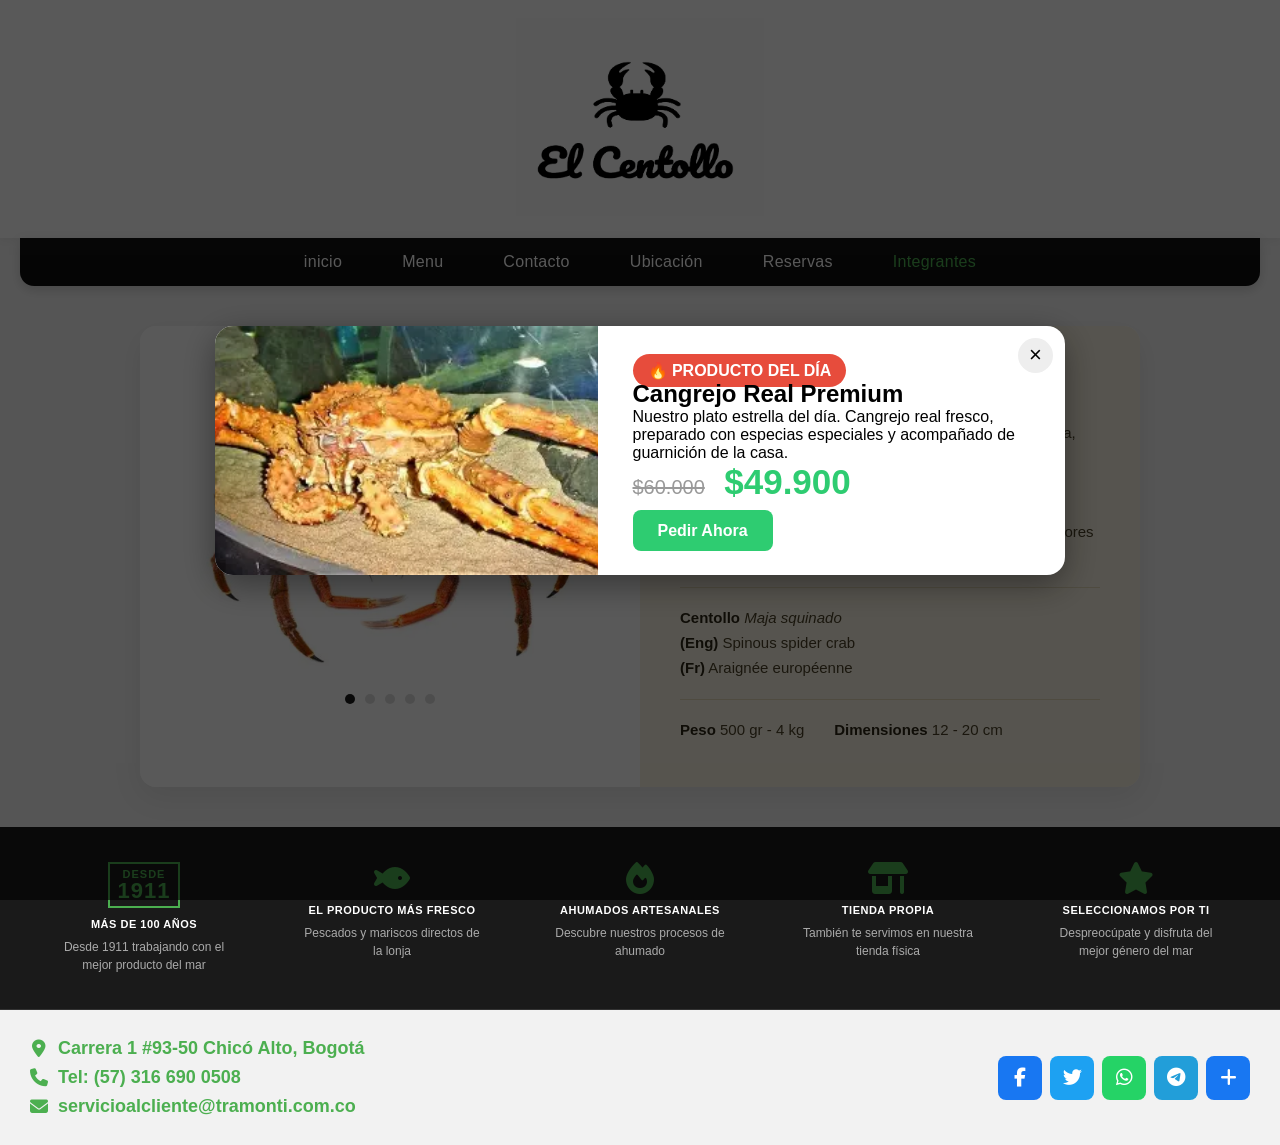
<file: index.html>
<!DOCTYPE html>
<html lang="es">
<head>
    <meta charset="UTF-8">
    <title>El Centollo</title>
    <link rel="stylesheet" href="https://cdnjs.cloudflare.com/ajax/libs/font-awesome/6.5.1/css/all.min.css">
    <link rel="stylesheet" href="styl.css">
</head>
<body>

    <header>
       <img src="img/logo.png" width="20%" >
        
    </header>

    <nav>
        <ul>
             <li><a href="index.html">inicio</a></li>
            <li><a href="menu.html">Menu</a></li>
            <li><a href="contacto.html">Contacto</a></li>
            <li><a href="ubicacion.html">Ubicación</a></li>
            <li><a href="reservas.html">Reservas</a></li>
            <li><a href="integrantes.html" style="color:#4caf50;">Integrantes</a></li>
        </ul>
    </nav>

   <!-- POPUP PRODUCTO DEL DÍA -->
<div id="popupProducto" class="popup-overlay">

    <div class="popup-producto">

        <button class="cerrar-popup" onclick="cerrarPopup()">&times;</button>

        <img src="img/cangrejo.jpg" alt="Producto del Día">

        <div class="popup-info">

            <span class="etiqueta">🔥 PRODUCTO DEL DÍA</span>

            <h2>Cangrejo Real Premium</h2>

            <p>
                Nuestro plato estrella del día. Cangrejo real fresco,
                preparado con especias especiales y acompañado de guarnición
                de la casa.
            </p>

            <div class="precio-dia">
                <del>$60.000</del>
                <span>$49.900</span>
            </div>

            <a href="menu.html" class="btn-dia">Pedir Ahora</a>

        </div>

    </div>
<script>

window.onload = function(){

    if(sessionStorage.getItem("popupProducto")=="cerrado"){
        document.getElementById("popupProducto").style.display="none";
    }

}

function cerrarPopup(){

    document.getElementById("popupProducto").style.display="none";
    sessionStorage.setItem("popupProducto","cerrado");

}

</script>
</div>
    </section>
    <script>
        // Cambia esta línea a "false" si quieres desactivar la promo
        // por completo (para todos los visitantes, sin botón de cierre).
        const mostrarPromo = true;

        const promoDia = document.getElementById('promoDia');

        if (!mostrarPromo) {
            promoDia.style.display = 'none';
        } else {
            // Si el visitante ya la cerró en esta sesión, no volver a mostrarla
            if (sessionStorage.getItem('promoCerrada') === 'true') {
                promoDia.style.display = 'none';
            }
            document.getElementById('cerrarPromo').addEventListener('click', () => {
                promoDia.style.display = 'none';
                sessionStorage.setItem('promoCerrada', 'true');
            });
        }
    </script>
    <!-- ===================== FIN PROMOCIÓN DEL DÍA ===================== -->

    <div class="contenedor">

        <div class="slider">
            <div class="slider-img-wrap">
                <img id="imagen" src="img/centolio.jpg" alt="Centollo">
            </div>
            <div class="dots" id="dots"></div>
        </div>

        <div class="info">
            <h2 id="titulo">Centollo</h2>
            <p id="descripcion">
                También conocido como Changurro o Txangurro, Cámbara, Araña, Cranca, Pateiro, Bruño o Cangrejo velludo. Es un <strong>crustáceo braquiuro</strong> y decápodo. Pertenece a la familia Majidae, la misma que los Cangrejos. Vive en la costa en fondos rocosos o arenosos. Habita en profundidades mayores de 100m.
            </p>

            <hr>

            <p><strong id="nombreComun">Centollo</strong> <em id="nombreCientifico">Maja squinado</em></p>
            <p><strong>(Eng)</strong> <span id="nombreEng">Spinous spider crab</span></p>
            <p><strong>(Fr)</strong> <span id="nombreFr">Araignée européenne</span></p>

            <hr>

            <p class="fila-datos">
                <span><strong>Peso</strong> <span id="peso">500 gr - 4 kg</span></span>
                <span><strong>Dimensiones</strong> <span id="dimensiones">12 - 20 cm</span></span>
            </p>
        </div>

    </div>
<script>
const datos = [
{
    imagen:"img/centolio.jpg",
    titulo:"Centollo",
    descripcion:"También conocido como Changurro o Txangurro, Cámbara, Araña, Cranca, Pateiro, Bruño o Cangrejo velludo. Es un <strong>crustáceo braquiuro</strong> y decápodo. Pertenece a la familia Majidae, la misma que los Cangrejos. Vive en la costa en fondos rocosos o arenosos. Habita en profundidades mayores de 100m.",
    nombreComun:"Centollo",
    nombreCientifico:"Maja squinado",
    nombreEng:"Spinous spider crab",
    nombreFr:"Araignée européenne",
    peso:"500 gr - 4 kg",
    dimensiones:"12 - 20 cm"
},
{
    imagen:"img/langosta.jpg",
    titulo:"Langosta",
    descripcion:"También conocida como Langosta europea o Langosta roja. Es un <strong>crustáceo decápodo</strong> sin pinzas delanteras, reconocible por sus largas antenas y su caparazón espinoso. Pertenece a la familia Palinuridae. Vive en fondos rocosos de aguas templadas, escondida en cuevas y grietas.",
    nombreComun:"Langosta",
    nombreCientifico:"Palinurus elephas",
    nombreEng:"European spiny lobster",
    nombreFr:"Langouste rouge",
    peso:"1 - 6 kg",
    dimensiones:"20 - 60 cm"
},
{
    imagen:"img/camaron.jpg",
    titulo:"Camarón",
    descripcion:"También conocido como Gamba o Quisquilla. Es un <strong>crustáceo decápodo</strong> de cuerpo alargado y caparazón delgado y translúcido. Vive en ríos, estuarios y fondos marinos de poca profundidad. Es uno de los mariscos más consumidos del mundo por su versatilidad en la cocina.",
    nombreComun:"Camarón",
    nombreCientifico:"Litopenaeus vannamei",
    nombreEng:"Whiteleg shrimp",
    nombreFr:"Crevette blanche",
    peso:"10 - 50 gr",
    dimensiones:"5 - 20 cm"
},
{
    imagen:"img/pulpo.jpg",
    titulo:"Pulpo",
    descripcion:"También conocido como Pulpo común o Pulpo de roca. Es un <strong>molusco cefalópodo</strong> sin esqueleto interno, dotado de ocho tentáculos cubiertos de ventosas que utiliza para desplazarse, camuflarse y capturar alimento. Habita en fondos rocosos y arenosos de aguas costeras.",
    nombreComun:"Pulpo",
    nombreCientifico:"Octopus vulgaris",
    nombreEng:"Common octopus",
    nombreFr:"Poulpe commun",
    peso:"1 - 15 kg",
    dimensiones:"30 - 100 cm"
},
{
    imagen:"img/cangrejo.jpg",
    titulo:"Cangrejo Real",
    descripcion:"También conocido como King Crab o Cangrejo real rojo. Es un <strong>crustáceo decápodo</strong> de gran tamaño, con caparazón cubierto de espinas y patas extremadamente largas. Habita en aguas frías del norte del océano Pacífico, a gran profundidad.",
    nombreComun:"Cangrejo Real",
    nombreCientifico:"Paralithodes camtschaticus",
    nombreEng:"Red king crab",
    nombreFr:"Crabe royal",
    peso:"2 - 10 kg",
    dimensiones:"hasta 1,5 m"
}
];

let indice = 0;
let temporizador;

const elImagen = document.getElementById("imagen");
const elTitulo = document.getElementById("titulo");
const elDescripcion = document.getElementById("descripcion");
const elNombreComun = document.getElementById("nombreComun");
const elNombreCientifico = document.getElementById("nombreCientifico");
const elNombreEng = document.getElementById("nombreEng");
const elNombreFr = document.getElementById("nombreFr");
const elPeso = document.getElementById("peso");
const elDimensiones = document.getElementById("dimensiones");
const contenedorDots = document.getElementById("dots");

datos.forEach((item, i) => {
    const dot = document.createElement("button");
    dot.classList.add("dot");
    dot.setAttribute("aria-label", item.titulo);
    if(i === 0) dot.classList.add("active");
    dot.addEventListener("click", () => {
        mostrar(i);
        reiniciarAutoplay();
    });
    contenedorDots.appendChild(dot);
});

function mostrar(i){
    indice = i;
    const item = datos[indice];

    elImagen.style.opacity = 0;

    setTimeout(() => {
        elImagen.src = item.imagen;
        elImagen.alt = item.titulo;
        elTitulo.textContent = item.titulo;
        elDescripcion.innerHTML = item.descripcion;
        elNombreComun.textContent = item.nombreComun;
        elNombreCientifico.textContent = item.nombreCientifico;
        elNombreEng.textContent = item.nombreEng;
        elNombreFr.textContent = item.nombreFr;
        elPeso.textContent = item.peso;
        elDimensiones.textContent = item.dimensiones;
        elImagen.style.opacity = 1;
    }, 150);

    document.querySelectorAll(".dot").forEach((d, di) => {
        d.classList.toggle("active", di === indice);
    });
}

function siguiente(){
    let nuevo = indice + 1;
    if(nuevo >= datos.length) nuevo = 0;
    mostrar(nuevo);
}

function reiniciarAutoplay(){
    clearInterval(temporizador);
    temporizador = setInterval(siguiente, 4000);
}

reiniciarAutoplay();
</script>
    </main>
    
 
    <!-- FOOTER -->
    <footer class="main-footer">
        <div class="footer-features">
            <div class="feature-item">
                <div class="icon-placeholder">DESDE <span>1911</span></div>
                <h3>MÁS DE 100 AÑOS</h3>
                <p>Desde 1911 trabajando con el mejor producto del mar</p>
            </div>
            <div class="feature-item">
                <i class="fa-solid fa-fish feature-icon"></i>
                <h3>EL PRODUCTO MÁS FRESCO</h3>
                <p>Pescados y mariscos directos de la lonja</p>
            </div>
            <div class="feature-item">
                <i class="fa-solid fa-fire feature-icon"></i>
                <h3>AHUMADOS ARTESANALES</h3>
                <p>Descubre nuestros procesos de ahumado</p>
            </div>
            <div class="feature-item">
                <i class="fa-solid fa-shop feature-icon"></i>
                <h3>TIENDA PROPIA</h3>
                <p>También te servimos en nuestra tienda física</p>
            </div>
            <div class="feature-item">
                <i class="fa-solid fa-star feature-icon"></i>
                <h3>SELECCIONAMOS POR TI</h3>
                <p>Despreocúpate y disfruta del mejor género del mar</p>
            </div>
        </div>
        <div class="footer-info">
            <div class="contact-details">
                <p><i class="fa-solid fa-location-dot"></i> Carrera 1 #93-50 Chicó Alto, Bogotá</p>
                <p><i class="fa-solid fa-phone"></i> Tel: (57) 316 690 0508</p>
                <p><i class="fa-solid fa-envelope"></i> servicioalcliente@tramonti.com.co</p>
            </div>
            <div class="social-share">
                <a href="#" class="social-btn facebook"><i class="fa-brands fa-facebook-f"></i></a>
                <a href="#" class="social-btn twitter"><i class="fa-brands fa-twitter"></i></a>
                <a href="#" class="social-btn whatsapp"><i class="fa-brands fa-whatsapp"></i></a>
                <a href="#" class="social-btn telegram"><i class="fa-brands fa-telegram"></i></a>
                <a href="#" class="social-btn plus"><i class="fa-solid fa-plus"></i></a>
            </div>
        </div>
    </footer>

    <!-- MODAL INTEGRANTES -->
    <div class="modal-overlay" id="modalIntegrantes">
        <div class="modal-box">
            <button class="modal-close" onclick="document.getElementById('modalIntegrantes').classList.remove('active')">&times;</button>
            <h2><i class="fa-solid fa-users"></i> Integrantes</h2>
            <ul>
                <li><i class="fa-solid fa-user"></i> Nombre Apellido 1</li>
                <li><i class="fa-solid fa-user"></i> Nombre Apellido 2</li>
                <li><i class="fa-solid fa-user"></i> Nombre Apellido 3</li>
                <li><i class="fa-solid fa-user"></i> Nombre Apellido 4</li>
            </ul>
        </div>
    </div>
    <script>
    const btnIntegrantes = document.getElementById('btnIntegrantes');
    if(btnIntegrantes){
        btnIntegrantes.addEventListener('click', function(){
            document.getElementById('modalIntegrantes').classList.add('active');
        });
    }
    document.getElementById('modalIntegrantes').addEventListener('click', function(e){
        if(e.target === this) this.classList.remove('active');
    });
    </script>

</body>
</html>
</file>
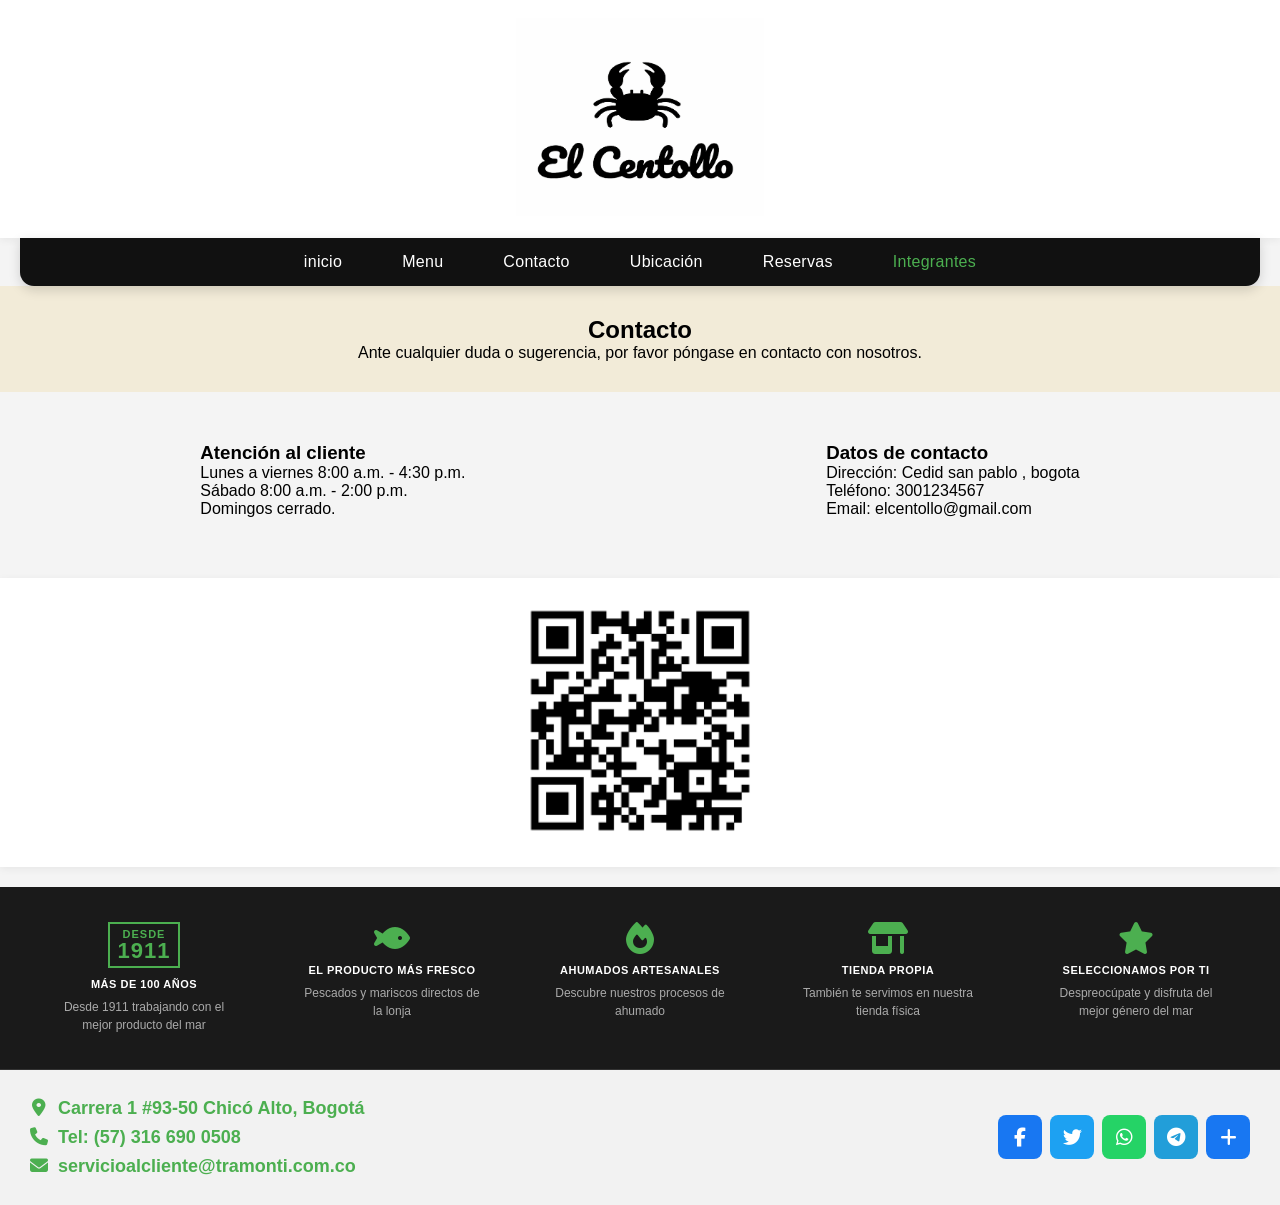
<file: contacto.html>
<!DOCTYPE html>
<html lang="es">
<head>
    <meta charset="UTF-8">
    <title>El Centollo - Integrantes</title>
    <link rel="stylesheet" href="https://cdnjs.cloudflare.com/ajax/libs/font-awesome/6.5.1/css/all.min.css">
    <link rel="stylesheet" href="styl.css">
    <style>
        .integrantes-section {
            max-width: 900px;
            margin: 40px auto;
            padding: 0 20px;
            text-align: center;
        }

        .integrantes-section h2 {
            font-size: 32px;
            margin-bottom: 10px;
            color: #111;
        }

        .integrantes-section p.subtitulo {
            color: #777;
            margin-bottom: 40px;
            font-size: 15px;
        }

        .integrantes-grid {
            display: flex;
            justify-content: center;
            gap: 50px;
            flex-wrap: wrap;
        }

        .integrante-card {
            background: white;
            border-radius: 12px;
            box-shadow: 0 4px 16px rgba(0,0,0,0.10);
            padding: 30px 30px 24px;
            width: 280px;
            text-align: center;
            transition: transform 0.2s;
        }

        .integrante-card:hover {
            transform: translateY(-4px);
        }

        .foto-placeholder {
            width: 160px;
            height: 160px;
            border-radius: 50%;
            background: #f0f0f0;
            border: 3px dashed #4caf50;
            margin: 0 auto 20px;
            display: flex;
            flex-direction: column;
            align-items: center;
            justify-content: center;
            overflow: hidden;
            cursor: pointer;
            position: relative;
        }

        .foto-placeholder i {
            font-size: 40px;
            color: #bbb;
            margin-bottom: 6px;
        }

        .foto-placeholder span {
            font-size: 12px;
            color: #aaa;
        }

        .foto-placeholder img {
            width: 100%;
            height: 100%;
            object-fit: cover;
            display: none;
            position: absolute;
            top: 0; left: 0;
        }

        .foto-placeholder input[type="file"] {
            position: absolute;
            opacity: 0;
            width: 100%;
            height: 100%;
            cursor: pointer;
        }

        .integrante-card h3 {
            font-size: 18px;
            color: #222;
            margin-bottom: 4px;
        }

        .integrante-card .rol {
            font-size: 13px;
            color: #4caf50;
            font-weight: bold;
            text-transform: uppercase;
            letter-spacing: 0.5px;
            margin-bottom: 10px;
        }

        .integrante-card p {
            font-size: 13px;
            color: #777;
            line-height: 1.5;
        }

        .titulo-pagina {
            padding: 30px 20px 5px;
            font-size: 35px;
            text-align: center;
            color: #111;
        }
    </style>
</head>
<body>

    <header>
       <img src="img/logo.png" width="20%" >
    </header>

    <nav>
        <ul>
            <li><a href="index.html">inicio</a></li>
            <li><a href="menu.html">Menu</a></li>
            <li><a href="contacto.html">Contacto</a></li>
            <li><a href="ubicacion.html">Ubicación</a></li>
            <li><a href="reservas.html">Reservas</a></li>
            <li><a href="integrantes.html" style="color:#4caf50;">Integrantes</a></li>
        </ul>
    </nav>

<div class="caja-contacto">
<h2>Contacto</h2>
<p>
Ante cualquier duda o sugerencia, por favor póngase en contacto con nosotros.
</p>
</div>

<div class="datos">

<div>
<h3>Atención al cliente</h3>
<p>Lunes a viernes 8:00 a.m. - 4:30 p.m.</p>
<p>Sábado 8:00 a.m. - 2:00 p.m.</p>
<p>Domingos cerrado.</p>
</div>

<div>
<h3>Datos de contacto</h3>
<p>Dirección: Cedid san pablo , bogota</p>
<p>Teléfono: 3001234567</p>
<p>Email: elcentollo@gmail.com</p>
</div>

</div>
</section>

 <header>
       <img src="img/qr.jpg" width="20%" >
        
    </header>

<script>

let imagenes = [
"https://upload.wikimedia.org/wikipedia/commons/4/43/Maja_squinado.jpg",
"https://upload.wikimedia.org/wikipedia/commons/5/57/Maja_brachydactyla.jpg",
"https://upload.wikimedia.org/wikipedia/commons/d/d6/Spider_crab.jpg",
"https://upload.wikimedia.org/wikipedia/commons/2/2e/Maja_squinado_2.jpg",
"https://upload.wikimedia.org/wikipedia/commons/4/43/Maja_squinado.jpg"
];

let actual = 0;

setInterval(function(){

actual++;

if(actual >= imagenes.length){
actual = 0;
}

document.getElementById("imagenSlider").src = imagenes[actual];

},3000);

</script>

    <!-- FOOTER -->
    <footer class="main-footer">
        <div class="footer-features">
            <div class="feature-item">
                <div class="icon-placeholder">DESDE <span>1911</span></div>
                <h3>MÁS DE 100 AÑOS</h3>
                <p>Desde 1911 trabajando con el mejor producto del mar</p>
            </div>
            <div class="feature-item">
                <i class="fa-solid fa-fish feature-icon"></i>
                <h3>EL PRODUCTO MÁS FRESCO</h3>
                <p>Pescados y mariscos directos de la lonja</p>
            </div>
            <div class="feature-item">
                <i class="fa-solid fa-fire feature-icon"></i>
                <h3>AHUMADOS ARTESANALES</h3>
                <p>Descubre nuestros procesos de ahumado</p>
            </div>
            <div class="feature-item">
                <i class="fa-solid fa-shop feature-icon"></i>
                <h3>TIENDA PROPIA</h3>
                <p>También te servimos en nuestra tienda física</p>
            </div>
            <div class="feature-item">
                <i class="fa-solid fa-star feature-icon"></i>
                <h3>SELECCIONAMOS POR TI</h3>
                <p>Despreocúpate y disfruta del mejor género del mar</p>
            </div>
        </div>
        <div class="footer-info">
            <div class="contact-details">
                <p><i class="fa-solid fa-location-dot"></i> Carrera 1 #93-50 Chicó Alto, Bogotá</p>
                <p><i class="fa-solid fa-phone"></i> Tel: (57) 316 690 0508</p>
                <p><i class="fa-solid fa-envelope"></i> servicioalcliente@tramonti.com.co</p>
            </div>
            <div class="social-share">
                <a href="#" class="social-btn facebook"><i class="fa-brands fa-facebook-f"></i></a>
                <a href="#" class="social-btn twitter"><i class="fa-brands fa-twitter"></i></a>
                <a href="#" class="social-btn whatsapp"><i class="fa-brands fa-whatsapp"></i></a>
                <a href="#" class="social-btn telegram"><i class="fa-brands fa-telegram"></i></a>
                <a href="#" class="social-btn plus"><i class="fa-solid fa-plus"></i></a>
            </div>
        </div>
    </footer>

</body>
</html>
</file>
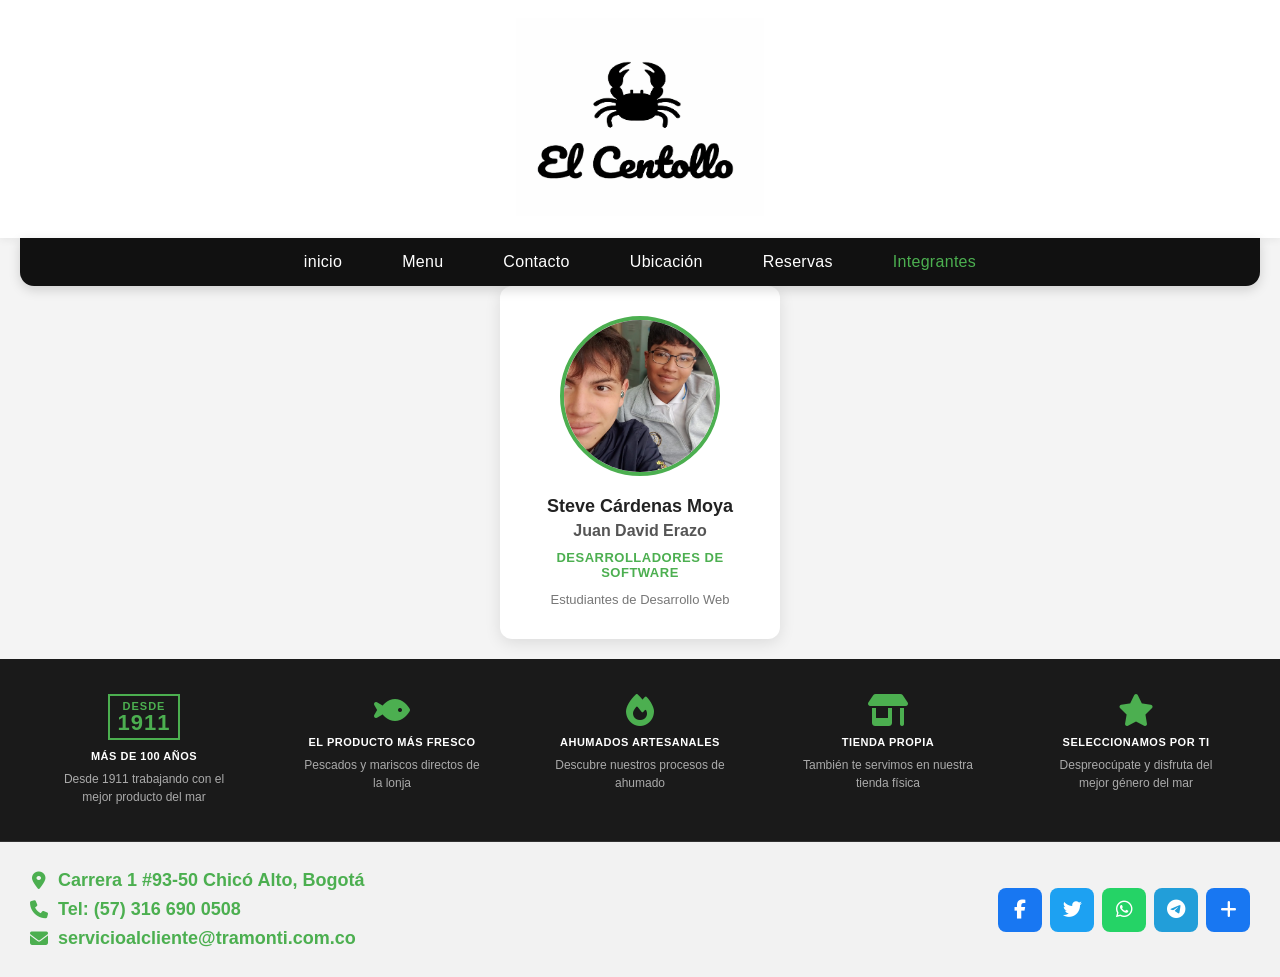
<file: integrantes.html>
<!DOCTYPE html>
<html lang="es">
<head>
    <meta charset="UTF-8">
    <title>El Centollo - Integrantes</title>
    <link rel="stylesheet" href="https://cdnjs.cloudflare.com/ajax/libs/font-awesome/6.5.1/css/all.min.css">
    <link rel="stylesheet" href="styl.css">
    <style>
        .integrantes-section {
            max-width: 900px;
            margin: 40px auto;
            padding: 0 20px;
            text-align: center;
        }

        .integrantes-section h2 {
            font-size: 32px;
            margin-bottom: 10px;
            color: #111;
        }

        .integrantes-section p.subtitulo {
            color: #777;
            margin-bottom: 40px;
            font-size: 15px;
        }

        .integrantes-grid {
            display: flex;
            justify-content: center;
            gap: 50px;
            flex-wrap: wrap;
        }

        .integrante-card {
            background: white;
            border-radius: 12px;
            box-shadow: 0 4px 16px rgba(0,0,0,0.10);
            padding: 30px 30px 24px;
            width: 280px;
            text-align: center;
            transition: transform 0.2s;
        }

        .integrante-card:hover {
            transform: translateY(-4px);
        }

        .foto-placeholder {
            width: 160px;
            height: 160px;
            border-radius: 50%;
            background: #f0f0f0;
            border: 3px dashed #4caf50;
            margin: 0 auto 20px;
            display: flex;
            flex-direction: column;
            align-items: center;
            justify-content: center;
            overflow: hidden;
            cursor: pointer;
            position: relative;
        }

        .foto-placeholder i {
            font-size: 40px;
            color: #bbb;
            margin-bottom: 6px;
        }

        .foto-placeholder span {
            font-size: 12px;
            color: #aaa;
        }

        .foto-placeholder img {
            width: 100%;
            height: 100%;
            object-fit: cover;
            display: none;
            position: absolute;
            top: 0; left: 0;
        }

        .foto-placeholder input[type="file"] {
            position: absolute;
            opacity: 0;
            width: 100%;
            height: 100%;
            cursor: pointer;
        }

        .integrante-card h3 {
            font-size: 18px;
            color: #222;
            margin-bottom: 4px;
        }

        .integrante-card .rol {
            font-size: 13px;
            color: #4caf50;
            font-weight: bold;
            text-transform: uppercase;
            letter-spacing: 0.5px;
            margin-bottom: 10px;
        }

        .integrante-card p {
            font-size: 13px;
            color: #777;
            line-height: 1.5;
        }

        .titulo-pagina {
            padding: 30px 20px 5px;
            font-size: 35px;
            text-align: center;
            color: #111;
        }
        .integrante-card{
    background:white;
    border-radius:12px;
    box-shadow:0 4px 16px rgba(0,0,0,.10);
    padding:30px;
    width:280px;
    text-align:center;
}

.foto-placeholder{
    width:160px;
    height:160px;
    margin:0 auto 20px;
    border-radius:50%;
    overflow:hidden;
    border:4px solid #4caf50;
}

.foto-placeholder img{
    width:100%;
    height:100%;
    object-fit:cover;
    display:block;
}

.integrante-card h3{
    margin-bottom:5px;
    color:#222;
}

.integrante-card h4{
    margin-bottom:10px;
    color:#555;
}

.rol{
    color:#4caf50;
    font-weight:bold;
    margin-bottom:10px;
}
    </style>
</head>
<body>

    <header>
       <img src="img/logo.png" width="20%" >
    </header>

    <nav>
        <ul>
            <li><a href="index.html">inicio</a></li>
            <li><a href="menu.html">Menu</a></li>
            <li><a href="contacto.html">Contacto</a></li>
            <li><a href="ubicacion.html">Ubicación</a></li>
            <li><a href="reservas.html">Reservas</a></li>
            <li><a href="integrantes.html" style="color:#4caf50;">Integrantes</a></li>
        </ul>
    </nav>
<center>
    <div class="integrante-card">

    <div class="foto-placeholder">
        <img src="img/999.jpeg" alt="Steve Cárdenas">
    </div>

    <h3>Steve Cárdenas Moya</h3>
    <h4>Juan David Erazo</h4>

    <div class="rol">
        Desarrolladores de Software
    </div>

    <p>Estudiantes de Desarrollo Web</p>

</div>
</center>
       

         
            

        </div>
    </section>

    <!-- FOOTER -->
    <footer class="main-footer">
        <div class="footer-features">
            <div class="feature-item">
                <div class="icon-placeholder">DESDE <span>1911</span></div>
                <h3>MÁS DE 100 AÑOS</h3>
                <p>Desde 1911 trabajando con el mejor producto del mar</p>
            </div>
            <div class="feature-item">
                <i class="fa-solid fa-fish feature-icon"></i>
                <h3>EL PRODUCTO MÁS FRESCO</h3>
                <p>Pescados y mariscos directos de la lonja</p>
            </div>
            <div class="feature-item">
                <i class="fa-solid fa-fire feature-icon"></i>
                <h3>AHUMADOS ARTESANALES</h3>
                <p>Descubre nuestros procesos de ahumado</p>
            </div>
            <div class="feature-item">
                <i class="fa-solid fa-shop feature-icon"></i>
                <h3>TIENDA PROPIA</h3>
                <p>También te servimos en nuestra tienda física</p>
            </div>
            <div class="feature-item">
                <i class="fa-solid fa-star feature-icon"></i>
                <h3>SELECCIONAMOS POR TI</h3>
                <p>Despreocúpate y disfruta del mejor género del mar</p>
            </div>
        </div>
        <div class="footer-info">
            <div class="contact-details">
                <p><i class="fa-solid fa-location-dot"></i> Carrera 1 #93-50 Chicó Alto, Bogotá</p>
                <p><i class="fa-solid fa-phone"></i> Tel: (57) 316 690 0508</p>
                <p><i class="fa-solid fa-envelope"></i> servicioalcliente@tramonti.com.co</p>
            </div>
            <div class="social-share">
                <a href="#" class="social-btn facebook"><i class="fa-brands fa-facebook-f"></i></a>
                <a href="#" class="social-btn twitter"><i class="fa-brands fa-twitter"></i></a>
                <a href="#" class="social-btn whatsapp"><i class="fa-brands fa-whatsapp"></i></a>
                <a href="#" class="social-btn telegram"><i class="fa-brands fa-telegram"></i></a>
                <a href="#" class="social-btn plus"><i class="fa-solid fa-plus"></i></a>
            </div>
        </div>
    </footer>

    <script>
    function cargarFoto(input, imgId, placeholderId) {
        const file = input.files[0];
        if (!file) return;
        const reader = new FileReader();
        reader.onload = function(e) {
            const img = document.getElementById(imgId);
            img.src = e.target.result;
            img.style.display = 'block';
            const ph = document.getElementById(placeholderId);
            ph.querySelector('i').style.display = 'none';
            ph.querySelector('span').style.display = 'none';
        };
        reader.readAsDataURL(file);
    }
    </script>

</body>
</html>
</file>
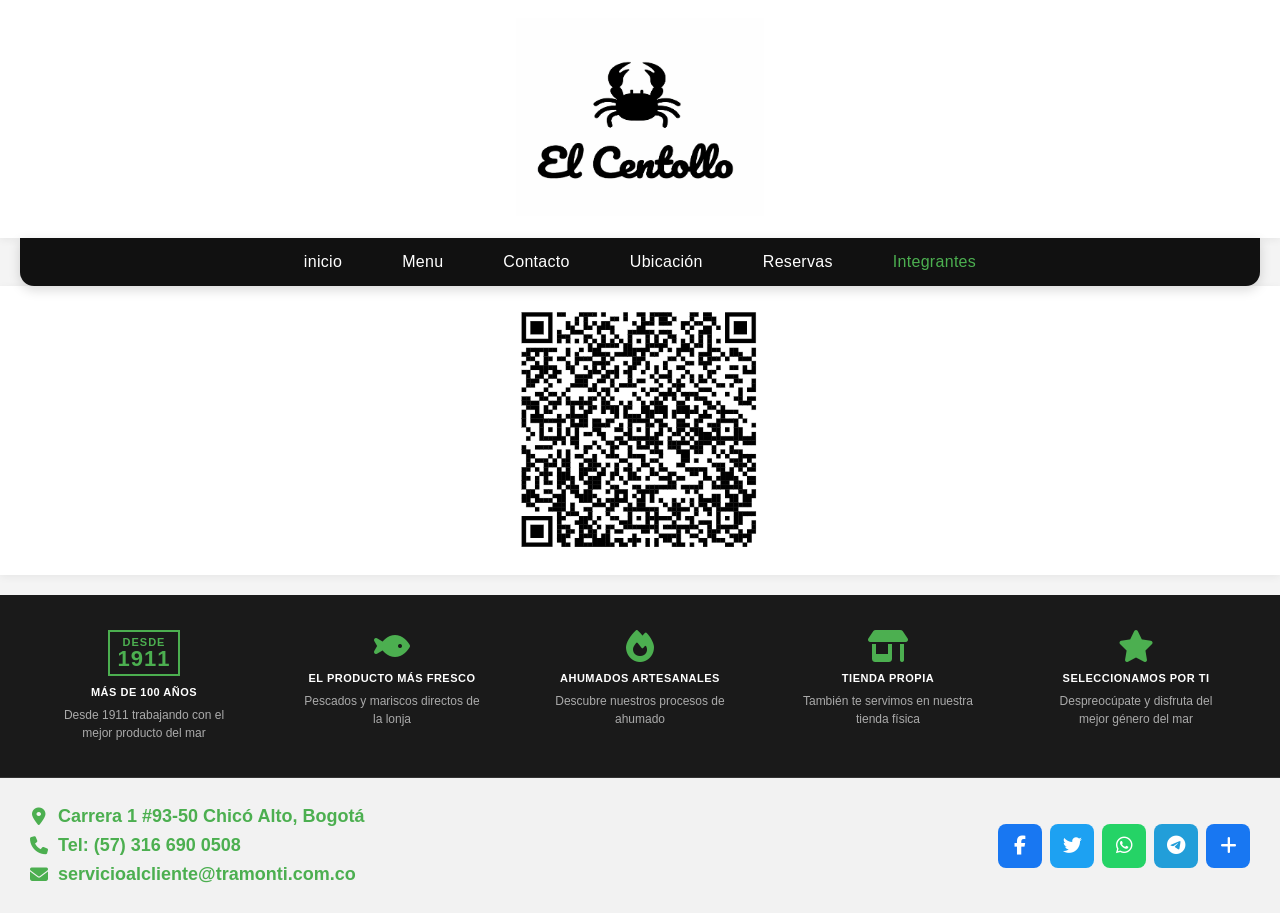
<file: reservas.html>
<!DOCTYPE html>
<html lang="es">
<head>
    <meta charset="UTF-8">
    <title>El Centollo - Integrantes</title>
    <link rel="stylesheet" href="https://cdnjs.cloudflare.com/ajax/libs/font-awesome/6.5.1/css/all.min.css">
    <link rel="stylesheet" href="styl.css">
    <style>
        .integrantes-section {
            max-width: 900px;
            margin: 40px auto;
            padding: 0 20px;
            text-align: center;
        }

        .integrantes-section h2 {
            font-size: 32px;
            margin-bottom: 10px;
            color: #111;
        }

        .integrantes-section p.subtitulo {
            color: #777;
            margin-bottom: 40px;
            font-size: 15px;
        }

        .integrantes-grid {
            display: flex;
            justify-content: center;
            gap: 50px;
            flex-wrap: wrap;
        }

        .integrante-card {
            background: white;
            border-radius: 12px;
            box-shadow: 0 4px 16px rgba(0,0,0,0.10);
            padding: 30px 30px 24px;
            width: 280px;
            text-align: center;
            transition: transform 0.2s;
        }

        .integrante-card:hover {
            transform: translateY(-4px);
        }

        .foto-placeholder {
            width: 160px;
            height: 160px;
            border-radius: 50%;
            background: #f0f0f0;
            border: 3px dashed #4caf50;
            margin: 0 auto 20px;
            display: flex;
            flex-direction: column;
            align-items: center;
            justify-content: center;
            overflow: hidden;
            cursor: pointer;
            position: relative;
        }

        .foto-placeholder i {
            font-size: 40px;
            color: #bbb;
            margin-bottom: 6px;
        }

        .foto-placeholder span {
            font-size: 12px;
            color: #aaa;
        }

        .foto-placeholder img {
            width: 100%;
            height: 100%;
            object-fit: cover;
            display: none;
            position: absolute;
            top: 0; left: 0;
        }

        .foto-placeholder input[type="file"] {
            position: absolute;
            opacity: 0;
            width: 100%;
            height: 100%;
            cursor: pointer;
        }

        .integrante-card h3 {
            font-size: 18px;
            color: #222;
            margin-bottom: 4px;
        }

        .integrante-card .rol {
            font-size: 13px;
            color: #4caf50;
            font-weight: bold;
            text-transform: uppercase;
            letter-spacing: 0.5px;
            margin-bottom: 10px;
        }

        .integrante-card p {
            font-size: 13px;
            color: #777;
            line-height: 1.5;
        }

        .titulo-pagina {
            padding: 30px 20px 5px;
            font-size: 35px;
            text-align: center;
            color: #111;
        }
    </style>
</head>
<body>

    <header>
       <img src="img/logo.png" width="20%" >
    </header>


    <nav>
        <ul>
            <li><a href="index.html">inicio</a></li>
            <li><a href="menu.html">Menu</a></li>
            <li><a href="contacto.html">Contacto</a></li>
            <li><a href="ubicacion.html">Ubicación</a></li>
            <li><a href="reservas.html">Reservas</a></li>
            <li><a href="integrantes.html" style="color:#4caf50;">Integrantes</a></li>
        </ul>
    </nav>

<section id="reservas">

 <header>
       <img src="img/qr2.png" width="20%" >
        
    </header>

<script>

let imagenes = [
"https://upload.wikimedia.org/wikipedia/commons/4/43/Maja_squinado.jpg",
"https://upload.wikimedia.org/wikipedia/commons/5/57/Maja_brachydactyla.jpg",
"https://upload.wikimedia.org/wikipedia/commons/d/d6/Spider_crab.jpg",
"https://upload.wikimedia.org/wikipedia/commons/2/2e/Maja_squinado_2.jpg",
"https://upload.wikimedia.org/wikipedia/commons/4/43/Maja_squinado.jpg"
];

let actual = 0;

setInterval(function(){

actual++;

if(actual >= imagenes.length){
actual = 0;
}

document.getElementById("imagenSlider").src = imagenes[actual];

},3000);

</script>

    <!-- FOOTER -->
    <footer class="main-footer">
        <div class="footer-features">
            <div class="feature-item">
                <div class="icon-placeholder">DESDE <span>1911</span></div>
                <h3>MÁS DE 100 AÑOS</h3>
                <p>Desde 1911 trabajando con el mejor producto del mar</p>
            </div>
            <div class="feature-item">
                <i class="fa-solid fa-fish feature-icon"></i>
                <h3>EL PRODUCTO MÁS FRESCO</h3>
                <p>Pescados y mariscos directos de la lonja</p>
            </div>
            <div class="feature-item">
                <i class="fa-solid fa-fire feature-icon"></i>
                <h3>AHUMADOS ARTESANALES</h3>
                <p>Descubre nuestros procesos de ahumado</p>
            </div>
            <div class="feature-item">
                <i class="fa-solid fa-shop feature-icon"></i>
                <h3>TIENDA PROPIA</h3>
                <p>También te servimos en nuestra tienda física</p>
            </div>
            <div class="feature-item">
                <i class="fa-solid fa-star feature-icon"></i>
                <h3>SELECCIONAMOS POR TI</h3>
                <p>Despreocúpate y disfruta del mejor género del mar</p>
            </div>
        </div>
        <div class="footer-info">
            <div class="contact-details">
                <p><i class="fa-solid fa-location-dot"></i> Carrera 1 #93-50 Chicó Alto, Bogotá</p>
                <p><i class="fa-solid fa-phone"></i> Tel: (57) 316 690 0508</p>
                <p><i class="fa-solid fa-envelope"></i> servicioalcliente@tramonti.com.co</p>
            </div>
            <div class="social-share">
                <a href="#" class="social-btn facebook"><i class="fa-brands fa-facebook-f"></i></a>
                <a href="#" class="social-btn twitter"><i class="fa-brands fa-twitter"></i></a>
                <a href="#" class="social-btn whatsapp"><i class="fa-brands fa-whatsapp"></i></a>
                <a href="#" class="social-btn telegram"><i class="fa-brands fa-telegram"></i></a>
                <a href="#" class="social-btn plus"><i class="fa-solid fa-plus"></i></a>
            </div>
        </div>
    </footer>

</body>
</html>
</file>
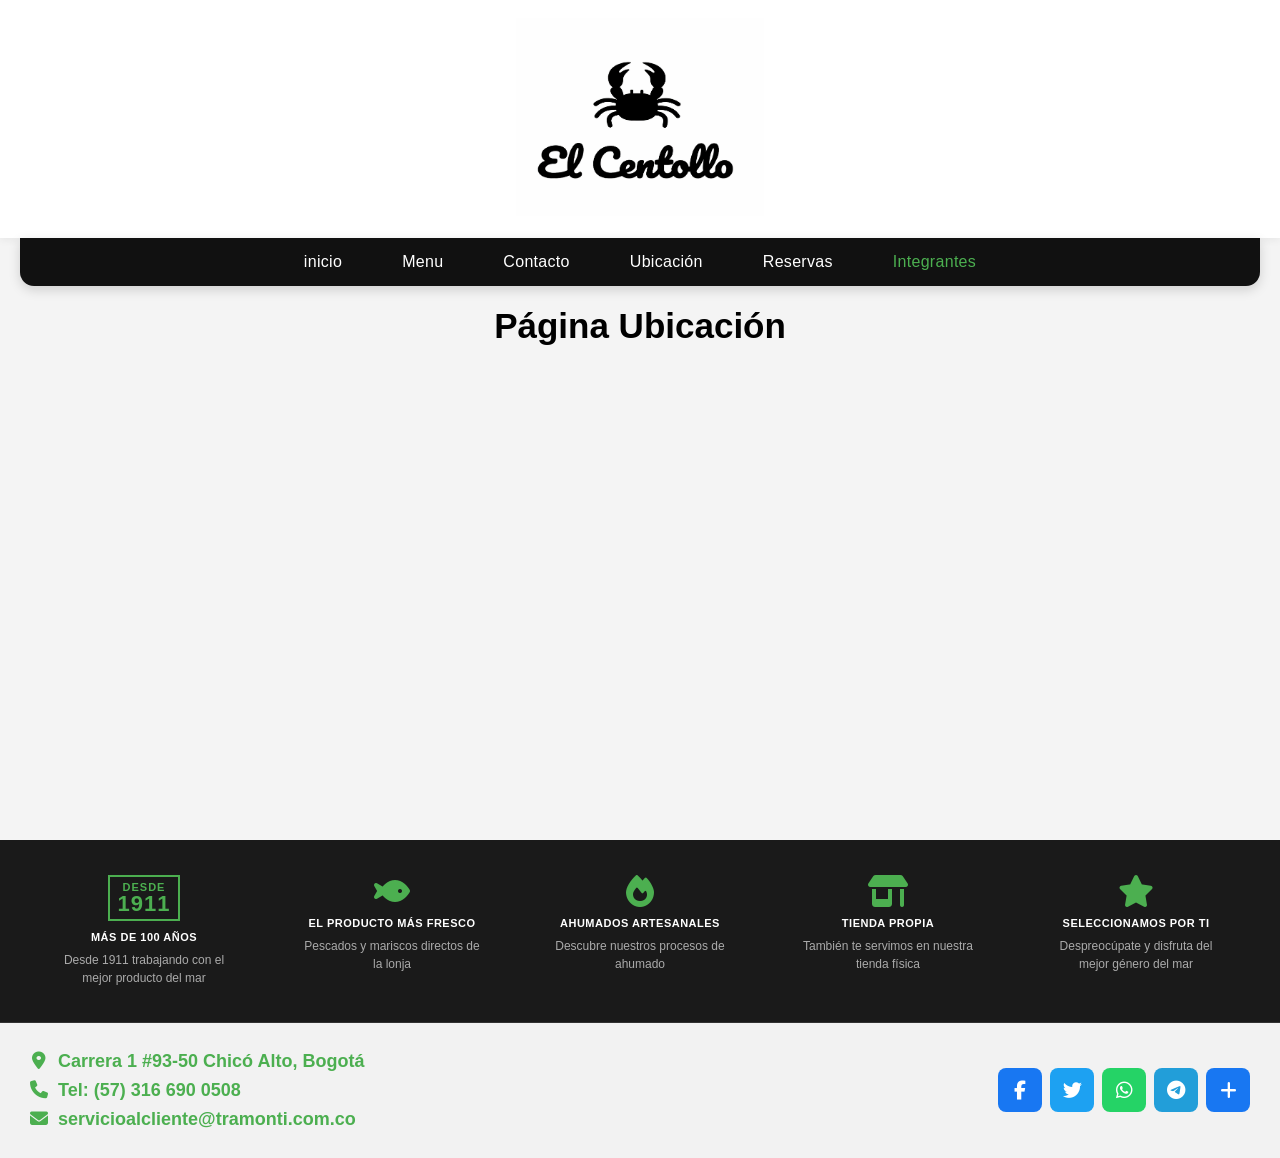
<file: ubicacion.html>
<!DOCTYPE html>
<html lang="es">
<head>
    <meta charset="UTF-8">
    <title>El Centollo - ubicacion</title>
    <link rel="stylesheet" href="https://cdnjs.cloudflare.com/ajax/libs/font-awesome/6.5.1/css/all.min.css">
    <link rel="stylesheet" href="styl.css">
    <style>
        .integrantes-section {
            max-width: 900px;
            margin: 40px auto;
            padding: 0 20px;
            text-align: center;
        }

        .integrantes-section h2 {
            font-size: 32px;
            margin-bottom: 10px;
            color: #111;
        }

        .integrantes-section p.subtitulo {
            color: #777;
            margin-bottom: 40px;
            font-size: 15px;
        }

        .integrantes-grid {
            display: flex;
            justify-content: center;
            gap: 50px;
            flex-wrap: wrap;
        }

        .integrante-card {
            background: white;
            border-radius: 12px;
            box-shadow: 0 4px 16px rgba(0,0,0,0.10);
            padding: 30px 30px 24px;
            width: 280px;
            text-align: center;
            transition: transform 0.2s;
        }

        .integrante-card:hover {
            transform: translateY(-4px);
        }

        .foto-placeholder {
            width: 160px;
            height: 160px;
            border-radius: 50%;
            background: #f0f0f0;
            border: 3px dashed #4caf50;
            margin: 0 auto 20px;
            display: flex;
            flex-direction: column;
            align-items: center;
            justify-content: center;
            overflow: hidden;
            cursor: pointer;
            position: relative;
        }

        .foto-placeholder i {
            font-size: 40px;
            color: #bbb;
            margin-bottom: 6px;
        }

        .foto-placeholder span {
            font-size: 12px;
            color: #aaa;
        }

        .foto-placeholder img {
            width: 100%;
            height: 100%;
            object-fit: cover;
            display: none;
            position: absolute;
            top: 0; left: 0;
        }

        .foto-placeholder input[type="file"] {
            position: absolute;
            opacity: 0;
            width: 100%;
            height: 100%;
            cursor: pointer;
        }

        .integrante-card h3 {
            font-size: 18px;
            color: #222;
            margin-bottom: 4px;
        }

        .integrante-card .rol {
            font-size: 13px;
            color: #4caf50;
            font-weight: bold;
            text-transform: uppercase;
            letter-spacing: 0.5px;
            margin-bottom: 10px;
        }

        .integrante-card p {
            font-size: 13px;
            color: #777;
            line-height: 1.5;
        }

        .titulo-pagina {
            padding: 30px 20px 5px;
            font-size: 35px;
            text-align: center;
            color: #111;
        }
    </style>
</head>
<body>

    <header>
       <img src="img/logo.png" width="20%" >
    </header>


    <nav>
        <ul>
            <li><a href="index.html">inicio</a></li>
            <li><a href="menu.html">Menu</a></li>
            <li><a href="contacto.html">Contacto</a></li>
            <li><a href="ubicacion.html">Ubicación</a></li>
            <li><a href="reservas.html">Reservas</a></li>
            <li><a href="integrantes.html" style="color:#4caf50;">Integrantes</a></li>
        </ul>
    </nav>

<section id="ubicacion">

<h2 class="titulo">Página Ubicación</h2>

<iframe
src="https://www.google.com/maps/embed?pb=!1m18!1m12!1m3!1d9458.861777071335!2d-74.18290060910442!3d4.600922114105581!2m3!1f0!2f0!3f0!3m2!1i1024!2i768!4f13.1!3m3!1m2!1s0x8e3f9e45e5e39175%3A0x6e1d5535ab45c4b!2sColegio%20Cedid%20San%20Pablo!5e0!3m2!1ses-419!2sco!4v1781276557021!5m2!1ses-419!2sco"
height="450">
</iframe>
</section>



<script>

let imagenes = [
"https://upload.wikimedia.org/wikipedia/commons/4/43/Maja_squinado.jpg",
"https://upload.wikimedia.org/wikipedia/commons/5/57/Maja_brachydactyla.jpg",
"https://upload.wikimedia.org/wikipedia/commons/d/d6/Spider_crab.jpg",
"https://upload.wikimedia.org/wikipedia/commons/2/2e/Maja_squinado_2.jpg",
"https://upload.wikimedia.org/wikipedia/commons/4/43/Maja_squinado.jpg"
];

let actual = 0;

setInterval(function(){

actual++;

if(actual >= imagenes.length){
actual = 0;
}

document.getElementById("imagenSlider").src = imagenes[actual];

},3000);

</script>

    <!-- FOOTER -->
    <footer class="main-footer">
        <div class="footer-features">
            <div class="feature-item">
                <div class="icon-placeholder">DESDE <span>1911</span></div>
                <h3>MÁS DE 100 AÑOS</h3>
                <p>Desde 1911 trabajando con el mejor producto del mar</p>
            </div>
            <div class="feature-item">
                <i class="fa-solid fa-fish feature-icon"></i>
                <h3>EL PRODUCTO MÁS FRESCO</h3>
                <p>Pescados y mariscos directos de la lonja</p>
            </div>
            <div class="feature-item">
                <i class="fa-solid fa-fire feature-icon"></i>
                <h3>AHUMADOS ARTESANALES</h3>
                <p>Descubre nuestros procesos de ahumado</p>
            </div>
            <div class="feature-item">
                <i class="fa-solid fa-shop feature-icon"></i>
                <h3>TIENDA PROPIA</h3>
                <p>También te servimos en nuestra tienda física</p>
            </div>
            <div class="feature-item">
                <i class="fa-solid fa-star feature-icon"></i>
                <h3>SELECCIONAMOS POR TI</h3>
                <p>Despreocúpate y disfruta del mejor género del mar</p>
            </div>
        </div>
        <div class="footer-info">
            <div class="contact-details">
                <p><i class="fa-solid fa-location-dot"></i> Carrera 1 #93-50 Chicó Alto, Bogotá</p>
                <p><i class="fa-solid fa-phone"></i> Tel: (57) 316 690 0508</p>
                <p><i class="fa-solid fa-envelope"></i> servicioalcliente@tramonti.com.co</p>
            </div>
            <div class="social-share">
                <a href="#" class="social-btn facebook"><i class="fa-brands fa-facebook-f"></i></a>
                <a href="#" class="social-btn twitter"><i class="fa-brands fa-twitter"></i></a>
                <a href="#" class="social-btn whatsapp"><i class="fa-brands fa-whatsapp"></i></a>
                <a href="#" class="social-btn telegram"><i class="fa-brands fa-telegram"></i></a>
                <a href="#" class="social-btn plus"><i class="fa-solid fa-plus"></i></a>
            </div>
        </div>
    </footer>

</body>
</html>
</file>
<file: styl.css>
*{
    margin:0;
    padding:0;
    box-sizing:border-box;
}

body{
    font-family: Arial, sans-serif;
    background:#f4f4f4;
}

header{
    text-align:center;
    padding:18px;
    background:white;
    box-shadow:0 2px 8px rgba(0,0,0,0.06);
}

.logo{
    width:80px;
}

h1{
    font-size:40px;
    margin-top:10px;
}

nav{
    background:#111;
    position:sticky;
    top:0;
    z-index:500;
    margin:0 20px;
    border-radius:0 0 14px 14px;
    box-shadow:0 4px 12px rgba(0,0,0,.15);
}

nav ul{
    list-style:none;
    display:flex;
    justify-content:center;
    flex-wrap:wrap;
    max-width:1200px;
    margin:0 auto;
}

@media (max-width:600px){
    nav{
        margin:0 10px;
    }
}

nav ul li{
    padding:15px 30px;
}

nav ul li a{
    color:white;
    text-decoration:none;
    font-weight:500;
    letter-spacing:.3px;
    transition:color .2s ease;
}

nav ul li a:hover{
    color:#4caf50;
}

.contenedor{
    max-width:1000px;
    margin:40px auto;
    background:#fff;
    display:flex;
    border-radius:16px;
    overflow:hidden;
    box-shadow:0 10px 30px rgba(0,0,0,0.08);
}

.slider{
    flex:1;
    display:flex;
    flex-direction:column;
    align-items:center;
    justify-content:center;
    padding:40px;
    background:#fff;
    min-height:380px;
}

.slider-img-wrap{
    width:100%;
    height:260px;
    display:flex;
    align-items:center;
    justify-content:center;
}

.slider img{
    max-width:100%;
    max-height:260px;
    object-fit:contain;
    transition:opacity .4s ease;
}

.dots{
    display:flex;
    gap:10px;
    margin-top:24px;
}

.dot{
    width:10px;
    height:10px;
    border-radius:50%;
    background:#ddd;
    border:none;
    cursor:pointer;
    padding:0;
    transition:background .25s ease, transform .25s ease;
}

.dot:hover{
    transform:scale(1.2);
}

.dot.active{
    background:#1a1a1a;
}

.info{
    flex:1;
    background:#f7f1e1;
    padding:45px 40px;
    display:flex;
    flex-direction:column;
    justify-content:center;
}

.info h2{
    font-size:30px;
    color:#2c2616;
    margin-bottom:16px;
    font-weight:700;
}

.info p{
    margin-bottom:0;
    line-height:1.65;
    color:#4a4128;
    font-size:15px;
}

.info hr{
    border:none;
    border-top:1px solid #e2d8b8;
    margin:18px 0;
}

.info strong{
    color:#2c2616;
}

.info em{
    font-style:italic;
}

.fila-datos{
    display:flex;
    gap:30px;
    flex-wrap:wrap;
}

@media (max-width:768px){
    .contenedor{
        flex-direction:column;
        margin:20px;
    }
    .slider{
        padding:30px;
    }
}

/* ===== FOOTER ESTILOS TRAMONTI ===== */
.main-footer {
    background: #1a1a1a;
    color: #fff;
    padding: 0;
    margin-top: 20px;
}

.footer-features {
    display: flex;
    justify-content: space-around;
    align-items: flex-start;
    padding: 35px 30px;
    border-bottom: 1px solid #333;
    flex-wrap: wrap;
    gap: 20px;
}

.feature-item {
    text-align: center;
    flex: 1;
    min-width: 140px;
    max-width: 180px;
}

.feature-item .icon-placeholder {
    font-size: 11px;
    font-weight: bold;
    color: #4caf50;
    border: 2px solid #4caf50;
    display: inline-block;
    padding: 4px 8px;
    margin-bottom: 10px;
    letter-spacing: 1px;
}

.feature-item .icon-placeholder span {
    font-size: 22px;
    display: block;
    font-weight: bold;
    line-height: 1;
}

.feature-icon {
    font-size: 32px;
    color: #4caf50;
    margin-bottom: 10px;
    display: block;
}

.feature-item h3 {
    font-size: 11px;
    font-weight: bold;
    letter-spacing: 0.5px;
    margin-bottom: 8px;
    color: #fff;
    text-transform: uppercase;
}

.feature-item p {
    font-size: 12px;
    color: #aaa;
    line-height: 1.5;
}

.footer-info {
    display: flex;
    justify-content: space-between;
    align-items: center;
    padding: 28px 30px;
    flex-wrap: wrap;
    gap: 15px;
    background: #f2f2f2;
}

.contact-details {
    display: flex;
    flex-direction: column;
    gap: 8px;
}

.contact-details p {
    font-size: 18px;
    font-weight: 700;
    color: #4caf50;
    display: flex;
    align-items: center;
    gap: 10px;
}

.contact-details p i {
    color: #4caf50;
    width: 18px;
    font-size: 18px;
    text-align: center;
}

.social-share {
    display: flex;
    gap: 8px;
    align-items: center;
}

.social-btn {
    display: inline-flex;
    align-items: center;
    justify-content: center;
    width: 44px;
    height: 44px;
    border-radius: 8px;
    color: white;
    font-size: 19px;
    text-decoration: none;
    transition: opacity 0.2s, transform 0.2s;
}

.social-btn:hover {
    opacity: 0.85;
    transform: translateY(-2px);
}

.social-btn.facebook  { background: #1877f2; }
.social-btn.twitter   { background: #1da1f2; }
.social-btn.whatsapp  { background: #25d366; }
.social-btn.telegram  { background: #229ed9; }
.social-btn.plus      { background: #1877f2; }

/* ===== ESTILOS CONTACTO / MENÚ / PÁGINAS ===== */
.titulo {
    padding: 20px;
    font-size: 35px;
    text-align: center;
}

.caja-contacto {
    background: #f2ebd8;
    padding: 30px;
    text-align: center;
    margin-bottom: 30px;
}

.datos {
    display: flex;
    justify-content: space-around;
    margin-bottom: 40px;
    padding: 20px;
}

.menu { padding: 20px; }

.plato {
    display: flex;
    background: white;
    margin-bottom: 15px;
    border-radius: 10px;
    box-shadow: 0px 0px 5px gray;
    overflow: hidden;
}

.plato img {
    width: 180px;
    height: 120px;
    object-fit: cover;
}

.plato-info { padding: 15px; }

iframe {
    width: 100%;
    border: none;
}

/* ===== MODAL INTEGRANTES ===== */
.modal-overlay {
    display: none;
    position: fixed;
    top: 0; left: 0;
    width: 100%; height: 100%;
    background: rgba(0,0,0,0.7);
    z-index: 1000;
    justify-content: center;
    align-items: center;
}

.modal-overlay.active {
    display: flex;
}

.modal-box {
    background: #1a1a1a;
    border: 2px solid #4caf50;
    border-radius: 10px;
    padding: 35px 40px;
    max-width: 460px;
    width: 90%;
    color: white;
    position: relative;
    text-align: center;
}

.modal-box h2 {
    color: #4caf50;
    font-size: 22px;
    margin-bottom: 20px;
    text-transform: uppercase;
    letter-spacing: 1px;
}

.modal-box ul {
    list-style: none;
    padding: 0;
}

.modal-box ul li {
    padding: 10px 0;
    border-bottom: 1px solid #333;
    font-size: 15px;
    color: #ddd;
    display: flex;
    align-items: center;
    justify-content: center;
    gap: 8px;
}

.modal-box ul li:last-child {
    border-bottom: none;
}

.modal-box ul li i {
    color: #4caf50;
}

.modal-close {
    position: absolute;
    top: 12px; right: 16px;
    background: none;
    border: none;
    color: #aaa;
    font-size: 22px;
    cursor: pointer;
    line-height: 1;
}

.modal-close:hover { color: #fff; }

.btn-integrantes {
    background: #4caf50;
    color: white;
    border: none;
    padding: 0;
    cursor: pointer;
    font-size: inherit;
    font-family: inherit;
}

.btn-integrantes a,
nav ul li .btn-integrantes {
    color: white;
    text-decoration: none;
}
/* PRODUCTO DEL DIA */

.producto-dia{
    position:relative;
    width:90%;
    max-width:1200px;
    margin:40px auto;
    background:white;
    display:flex;
    align-items:center;
    gap:30px;
    padding:25px;
    border-radius:15px;
    box-shadow:0 4px 15px rgba(0,0,0,.15);
}

.btn-cerrar-promo{
    position:absolute;
    top:12px;
    right:12px;
    width:30px;
    height:30px;
    border:none;
    border-radius:50%;
    background:#f0f0f0;
    color:#555;
    font-size:18px;
    line-height:1;
    cursor:pointer;
    display:flex;
    align-items:center;
    justify-content:center;
    transition:background .2s ease, color .2s ease;
}

.btn-cerrar-promo:hover{
    background:#e74c3c;
    color:white;
}

.producto-dia-img img{
    width:350px;
    height:250px;
    object-fit:cover;
    border-radius:12px;
}

.producto-dia-info{
    flex:1;
}

.etiqueta{
    background:#e74c3c;
    color:white;
    padding:8px 15px;
    border-radius:20px;
    font-weight:bold;
}

.producto-dia-info h2{
    margin:15px 0;
    font-size:35px;
}

.producto-dia-info p{
    color:#555;
    line-height:1.6;
    margin-bottom:20px;
}

.precio-dia{
    margin-bottom:20px;
}

.precio-dia del{
    color:#999;
    font-size:20px;
}

.precio-dia span{
    color:#2ecc71;
    font-size:35px;
    font-weight:bold;
    margin-left:15px;
}

.btn-dia{
    background:#2ecc71;
    color:white;
    text-decoration:none;
    padding:12px 25px;
    border-radius:8px;
    font-weight:bold;
}

.btn-dia:hover{
    background:#27ae60;
}
/* POPUP PRODUCTO DEL DÍA */

.popup-overlay{
    position:fixed;
    top:0;
    left:0;
    width:100%;
    height:100%;
    background:rgba(0,0,0,.65);
    display:flex;
    justify-content:center;
    align-items:center;
    z-index:9999;
}

.popup-producto{
    width:90%;
    max-width:850px;
    background:white;
    border-radius:18px;
    display:flex;
    overflow:hidden;
    position:relative;
    animation:popup .4s ease;
    box-shadow:0 10px 35px rgba(0,0,0,.4);
}

.popup-producto img{
    width:45%;
    object-fit:cover;
}

.popup-info{
    padding:35px;
    flex:1;
}

.cerrar-popup{
    position:absolute;
    top:12px;
    right:12px;
    width:35px;
    height:35px;
    border:none;
    border-radius:50%;
    cursor:pointer;
    background:#eee;
    font-size:22px;
}

.cerrar-popup:hover{
    background:#e74c3c;
    color:white;
}

@keyframes popup{
    from{
        opacity:0;
        transform:scale(.8);
    }
    to{
        opacity:1;
        transform:scale(1);
    }
}

@media(max-width:768px){

.popup-producto{
    flex-direction:column;
}

.popup-producto img{
    width:100%;
    height:220px;
}

}
</file>
